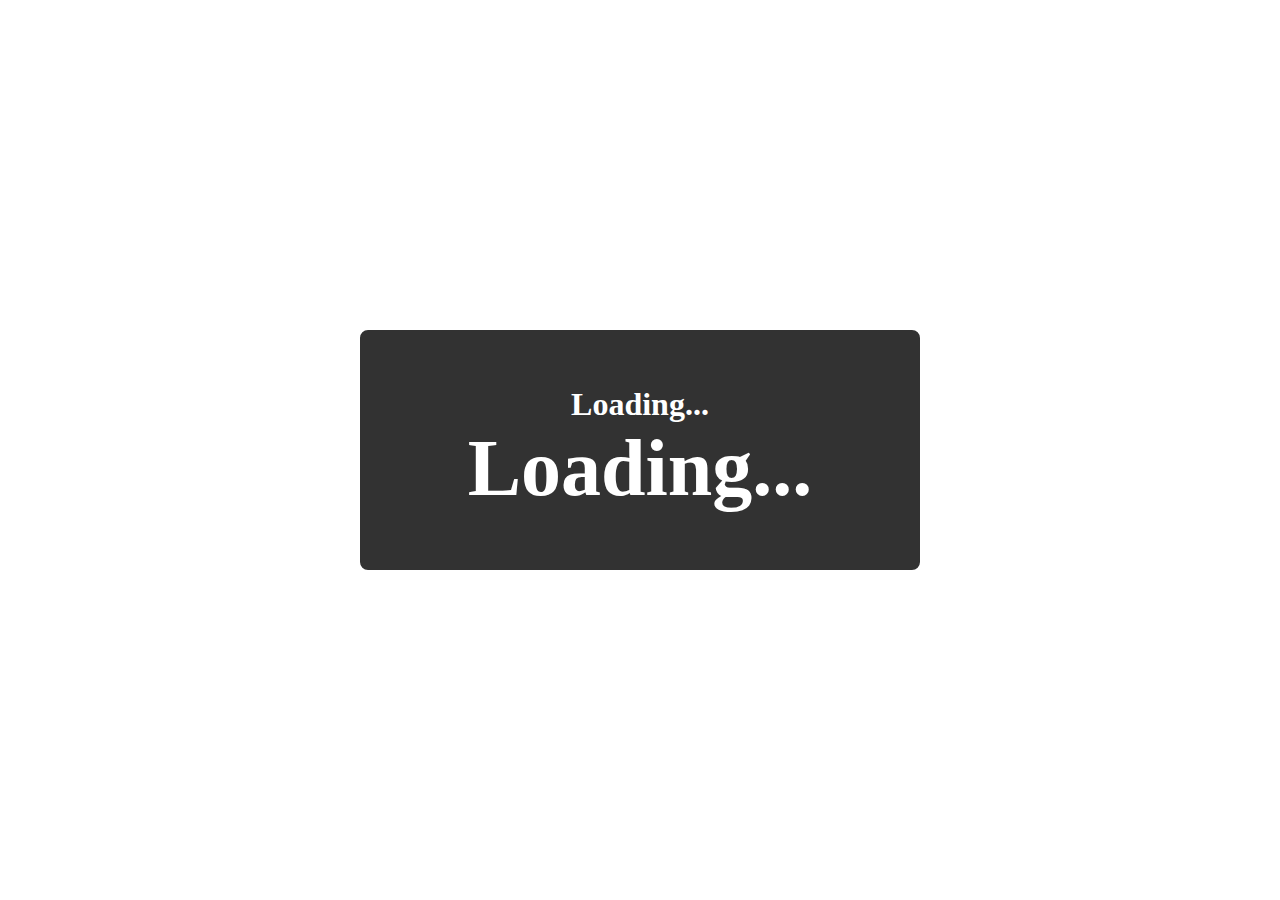
<file: digital-clock/index.html>
<!DOCTYPE html>
<html>
  <head>
    <title>Digital Clock</title>
    
    <link rel="stylesheet" href="style.css">
  </head>

  <body>
    <div class="main">
      <h2 id="date">Loading...</h2>
      <h1 id="time">Loading...</h1>
    </div>
    <script src="script.js"></script>
  </body>
</html>
</file>
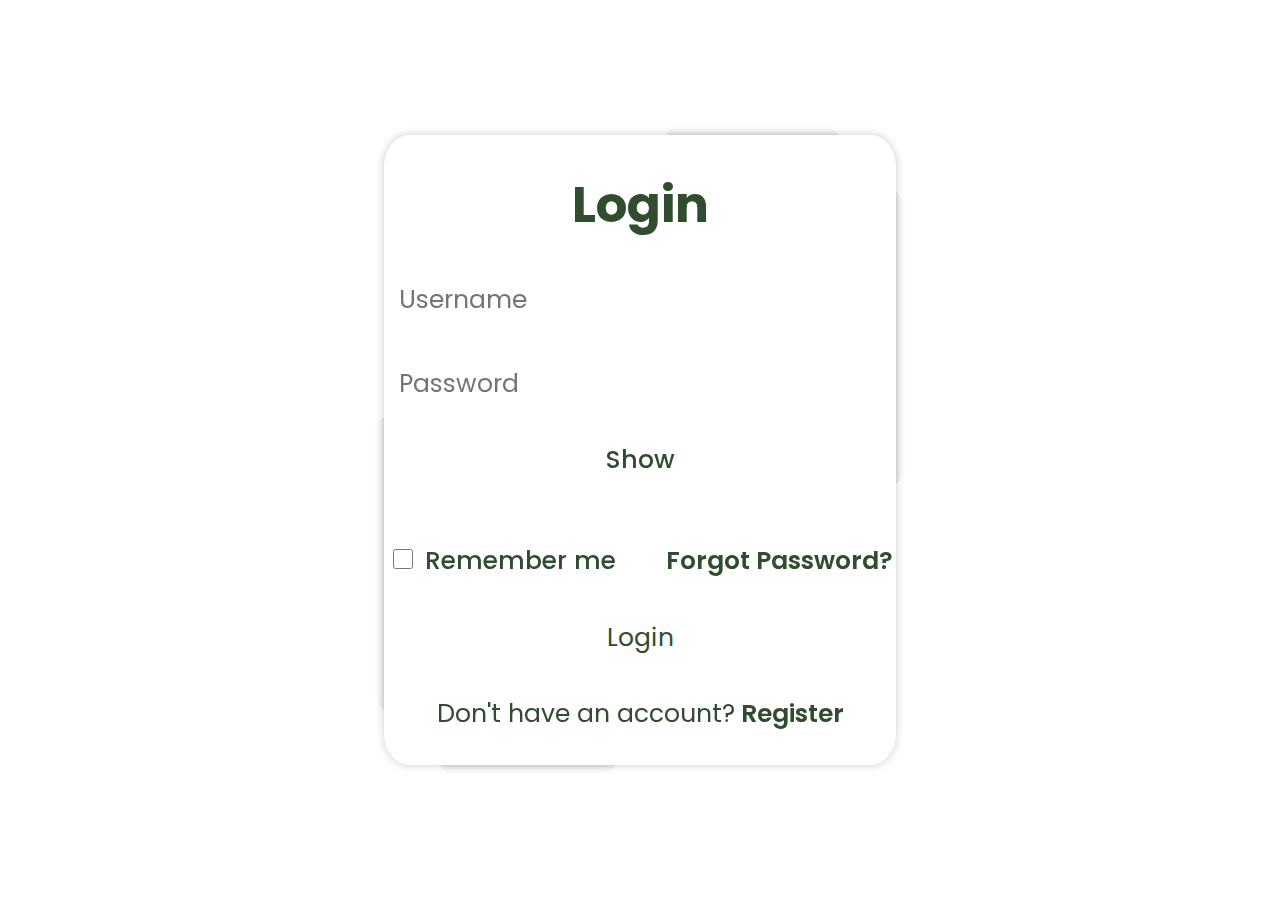
<file: login-page/index.html>
<!DOCTYPE html>
<html lang="en">
  <head>
    <meta charset="UTF-8">
    <meta name="viewport" content="width=device-width, initial-scale=1.0">
    <title>Login page</title>
    <link rel="stylesheet" href="style.css">
  </head>
  <body>
    <div class="main">
      <h1>Login</h1>

      <div class="userName">
        <input type="text" class="userNameInput" placeholder="Username">
      </div>
      <div class="password">
        <input type="password"  class="passwordInput" id="myInput" placeholder="Password">
      </div>

      <label for="show">Show</label>
      <input type="checkbox" id="show" onclick="myFunction()"/>

      <div class="otherFunc">
        <div class="remember">
          <input type="checkbox" id="check" />
          <label for="check">Remember me</label>
        </div>
        <a href="">Forgot Password?</a>
      </div>

      <button id="login-btn">Login</button>
      
      <div class="register">
        <p>Don't have an account? </p>
        <a href="">&nbsp;Register</a>
      </div>
    </div>
    <script src="script.js"></script>
  </body>
</html>
</file>
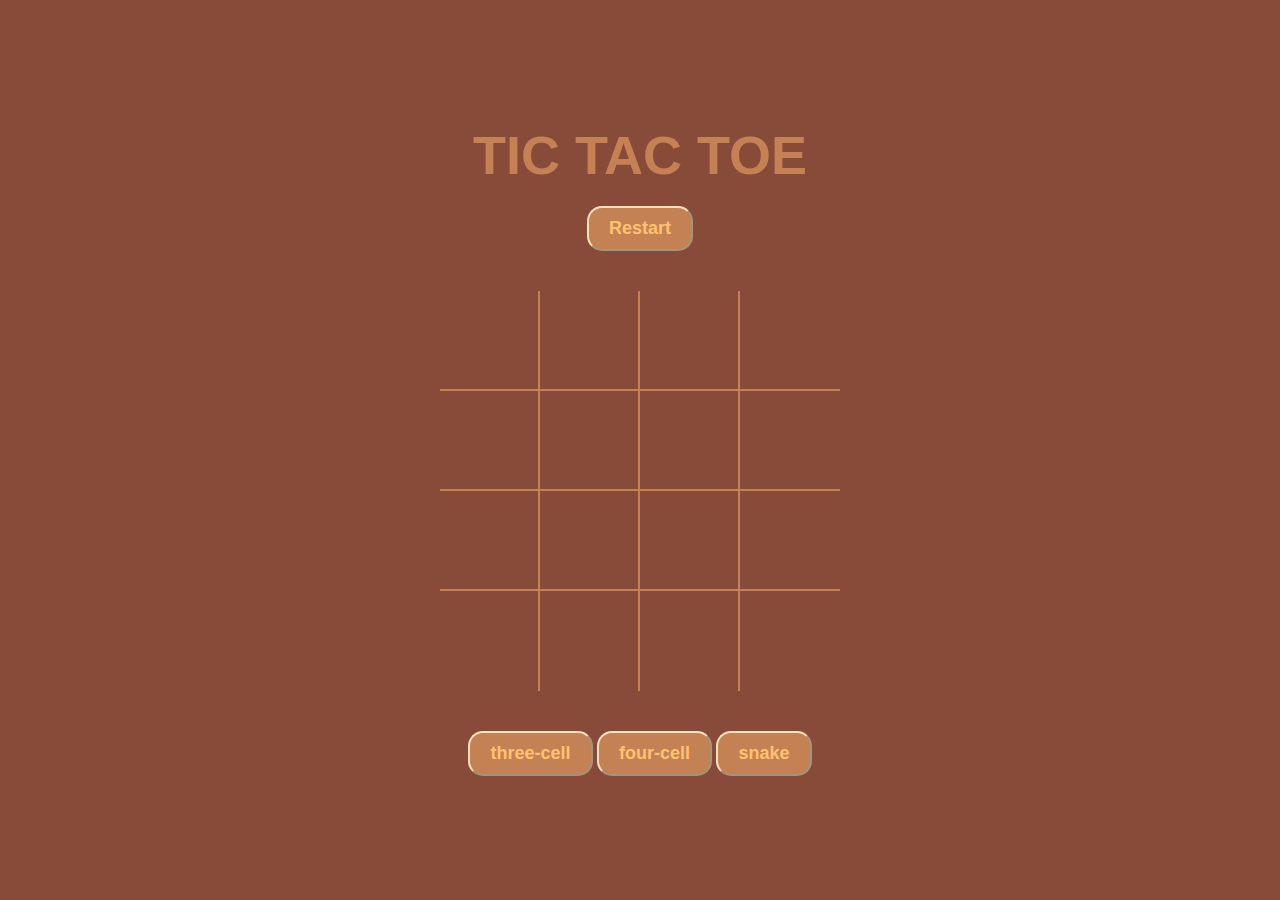
<file: digital-clock/timer/index.html>
<!DOCTYPE html>
<html lang="en">
<head>
    <meta charset="UTF-8">
    <meta http-equiv="X-UA-Compatible" content="IE=edge">
    <meta name="viewport" content="width=device-width, initial-scale=1.0">
    <title>Tic Tac Toe 2</title>
    <link rel="stylesheet" href="style.css">
    

</head>
<body>
    <div class="container">
        <h1 id="playerText">Tic Tac Toe</h1>
        <button id="restartBtn">Restart</button>

        <div id="gameboard">
            <div class="box" id="0"></div>
            <div class="box" id="1"></div>
            <div class="box" id="2"></div>
            <div class="box" id="3"></div>
            <div class="box" id="4"></div>
            <div class="box" id="5"></div>
            <div class="box" id="6"></div>
            <div class="box" id="7"></div>
            <div class="box" id="8"></div>
            <div class="box" id="9"></div>
            <div class="box" id="10"></div>
            <div class="box" id="11"></div>
            <div class="box" id="12"></div>
            <div class="box" id="13"></div>
            <div class="box" id="14"></div>
            <div class="box" id="15"></div>
        </div>
        <div class="modes">
        	<input id="restartBtn" type="button" onclick="location.href='../index.html';" value="three-cell" />

        	<button id="restartBtn">four-cell</button>
            
        	<input id="restartBtn" type="button" onclick="location.href='../snake\\index.html';" value="snake" />
        </div>
       
    </div>
    <script src="script.js"></script>
    
</body>
</html>
</file>
<file: digital-clock/style.css>
*{
	margin: 0;
	padding: 0;
	color: white;
}

body {
	display: flex;
	flex-direction: column;
	justify-content: space-evenly;
	align-items: center;
	background: url(https://images.unsplash.com/photo-1466853817435-05b43fe45b39?q=80&w=1999&auto=format&fit=crop&ixlib=rb-4.0.3&ixid=M3wxMjA3fDB8MHxwaG90by1wYWdlfHx8fGVufDB8fHx8fA%3D%3D);
	background-size: cover;
	background-repeat: no-repeat;
	height: 100vh;
}

.main {
	display: flex;
	flex-direction: column;
	align-items: center;
	justify-content: center;
	background: #323232;
	width: 35em;
	height: 15em;
	border: 2px solid white;
	border-radius: 10px;
}
h2 {
	font-size: 2em;
}
h1 {
	font-size: 5em;
}
</file>
<file: login-page/style.css>
@import url('https://fonts.googleapis.com/css2?family=Poppins:wght@300;400;500;600;700;800;900&display=swap');

* {
	margin: 0;
	padding: 0;
	font-family: 'Poppins', sans-serif;
	color: #304D30;
	font-size: 25px;
	user-select: none;
}
body {
	height: 100vh;
	display: flex;
	justify-content: center;
	align-items: center;
	background: url("https://images.unsplash.com/photo-1537526045572-fca8beed2a4f?q=80&w=2071&auto=format&fit=crop&ixlib=rb-4.0.3&ixid=M3wxMjA3fDB8MHxwaG90by1wYWdlfHx8fGVufDB8fHx8fA%3D%3D");
	background-size: cover;
	background-repeat: no-repeat;
}
.main {
	display: flex;
	justify-content: space-evenly;
	align-items: center;
	flex-direction: column;
	width: 40%;
	height: 70%;
	background: transparent;
	backdrop-filter: blur(5px);
	box-shadow: 0 0 10px rgba(0, 0, 0, .2);
	border-radius: 5%;
}


.main::before {
	position: absolute;
	content: '';
	width: 80%;
	height: 115.7%;
	background: transparent;
	backdrop-filter: blur(0px);
	transform: rotate(45deg);
	animation: animate2 5s linear infinite; 
}
@keyframes animate2 {
	from{
		transform: rotate(0deg);
	}
	to{
		transform: rotate(360deg);
	}
}

.main > * {
	display: flex;
	z-index: 10;
}

h1 {
	font-size: 2em;
	cursor: default;
}

input, #login-btn {
	background: none;
	padding: 5px 10px;
	border-radius: 20px;
	border: 2px solid #fff;
	outline: none;
}

#show{
	width: 0px;
	height: 0px;
}

.remember {
	margin-right: 2rem;
}

#login-btn {
	display: flex;
	justify-content: center;
	width: 50%;
	background: #fff;
	cursor: pointer;
}

#login-btn:active {
	background-color: #FFF7F1;
	border-color: #FFF7F1;
}
#check {
	margin: 0.2rem;
	pointer-events: none;
	font-weight: 500;
}
#check {
	width: 20px;
	height: 20px;
}
#check:checked {
	accent-color: #304D30;
}
label {
	font-weight: 500;
	cursor: pointer;
}
a {
	text-decoration: none;
	font-weight: 600;
}
</file>
<file: digital-clock/timer/style.css>
*{
    @import url('https://fonts.googleapis.com/css2?family=Roboto+Condensed:wght@300&display=swap');
    font-family: 'Roboto Condensed', sans-serif;
    padding: 0;
    margin: 0;
    box-sizing: border-box;
    background-color: #884A39;
}

:root {
    --orange: #C38154;
}

body {
    color: var(--orange);
}
h1 {
    font-size: 54px;
    text-transform: uppercase;
    color: var(--orange);
}

.container {
    padding: 40px;
    height: 100vh;
    display: flex;
    justify-content: center;
    align-items: center;
    flex-direction: column;
    background-color: #884A39;
}

#gameboard {
    width: 400px;
    display: flex;
    flex-wrap: wrap;
    margin-top: 40px;
}
.box {
    height: 100px;
    width: 100px;
    display: flex;
    align-items: center;
    justify-content: center;
    color: var(--orange);
    font-size: 100px;
    border-right: 2px solid;
    border-bottom: 2px solid;
}
.box:nth-child(4n) {
    border-right: none;
}
.box:nth-child(12) ~ .box {
    border-bottom: none;
} 
button, #restartBtn {
    margin-top: 20px;
    padding: 10px 20px;
    border-radius: 15px;
    background-color: var(--orange);
    color: #FFC26F;
    border-color:  #F9E0BB;
    font-size: 18px;
    transition: 200ms transform;
    font-weight: 600;
}
button:hover {
    cursor: pointer;
    transform: translateY(-2px);
}

.modes{
    margin-top: 20px;
}
</file>
